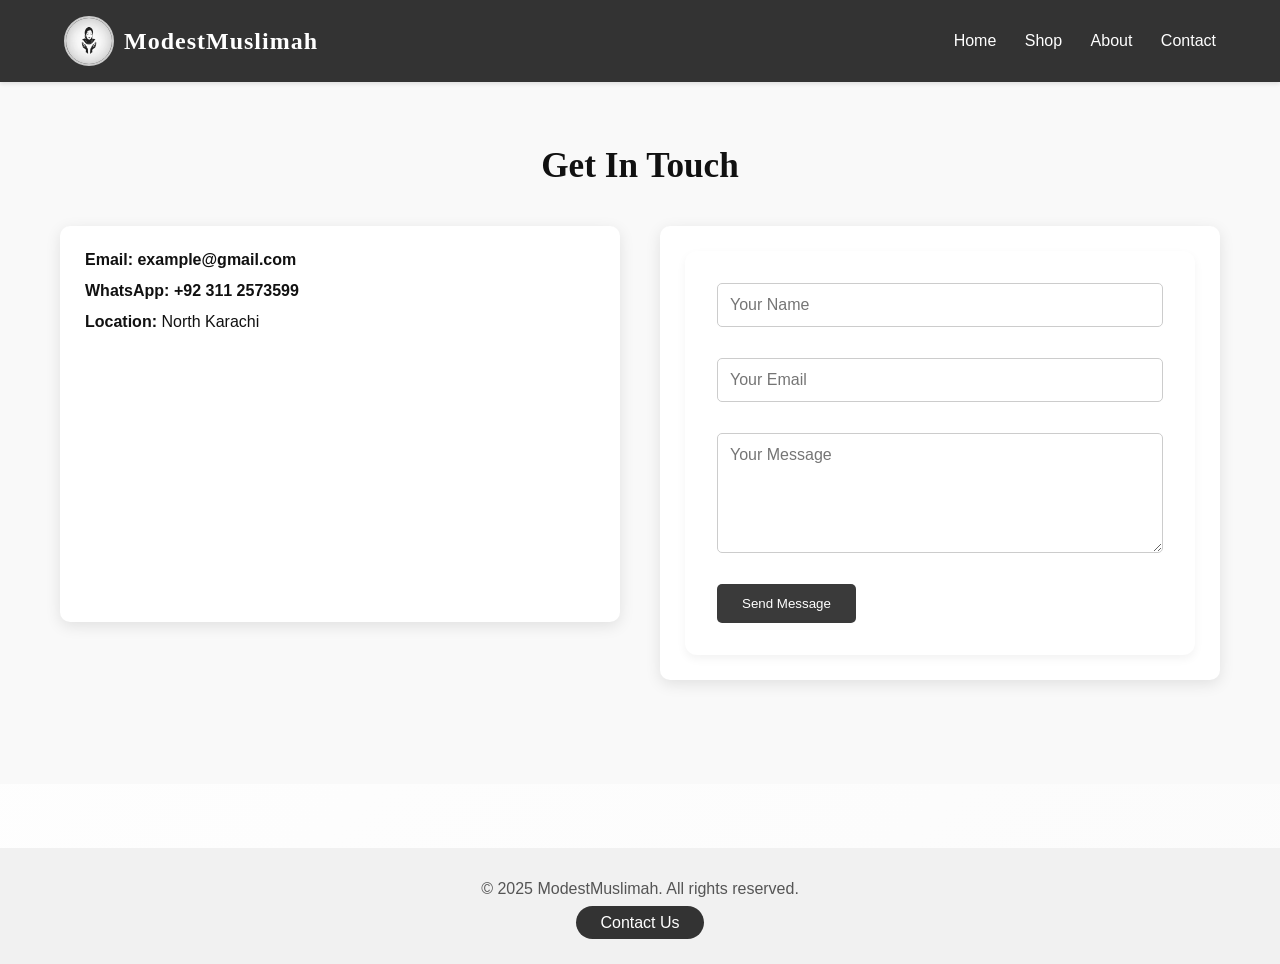
<file: contact.html>
<!DOCTYPE html>
<html lang="en">
<head>
  <meta charset="UTF-8" />
  <meta name="viewport" content="width=device-width, initial-scale=1.0"/>
  <title>Contact Us - ModestMuslimah</title>
  <link rel="stylesheet" href="style.css" />
</head>
<body>

  <!-- Animated Background -->
  <div class="animated-bg"></div>

  <!-- Header -->
  <header>
    <div class="nav">
      <div class="brand">
        <img src="IMG_20250804_132536_553.jpg" alt="ModestMuslimah Logo" class="logo-img">
        <h1>ModestMuslimah</h1>
      </div>
      <nav>
        <a href="index.html">Home</a>
        <a href="shop.html">Shop</a>
        <a href="about.html">About</a>
        <a href="contact.html" class="active">Contact</a>
      </nav>
    </div>
  </header>

<main class="shop contactus">
  <h2 class="section-title">Get In Touch</h2>

  <!-- Flex Container -->
  <div class="contact-container">

    <!-- Left Side: Contact Info + Map -->
    <div class="contact-left">
      <div class="contact-details">
        <p><strong>Email:</strong> <a href="mailto:example@gmail.com">example@gmail.com</a></p>
        <p><strong>WhatsApp:</strong> <a href="https://wa.me/923112573599" target="_blank">+92 311 2573599</a></p>
        <p><strong>Location:</strong> North Karachi</p>
      </div>

      <div class="contact-map">
        <iframe
          src="https://www.google.com/maps/embed?pb=!1m18!1m12!1m3!1d3623.778377209212!2d67.06092181500326!3d24.94438498404969!2m3!1f0!2f0!3f0!3m2!1i1024!2i768!4f13.1!3m3!1m2!1s0x3eb33d44020e3841%3A0x5a6b5ec4beee8874!2sNorth%20Karachi%2C%20Karachi%2C%20Sindh!5e0!3m2!1sen!2s!4v1688946056458!5m2!1sen!2s"
          loading="lazy"
          referrerpolicy="no-referrer-when-downgrade"
          style="border:0; width: 100%; height: 250px;"
        ></iframe>
      </div>
    </div>

    <!-- Right Side: Contact Form -->
    <div class="contact-right">
      <form class="contact-form" action="#" method="post">
        <input type="text" name="name" placeholder="Your Name" required />
        <input type="email" name="email" placeholder="Your Email" required />
        <textarea name="message" rows="5" placeholder="Your Message" required></textarea>
        <button type="submit" class="btn-buy">Send Message</button>
      </form>
    </div>

  </div>
</main>

  <!-- Footer -->
  <footer>
    <div class="footer-content">
      <p>&copy; 2025 ModestMuslimah. All rights reserved.</p>
      <a href="contact.html" class="contact-btn">Contact Us</a>
    </div>
  </footer>

</body>
</html>
</file>
<file: style.css>
/* Base styles */
* {
  margin: 0;
  padding: 0;
  box-sizing: border-box;
}

body {
  font-family: 'Open Sans', sans-serif;
  color: #111;
  background: #fff;
  position: relative;
  overflow-x: hidden;
}

/* Animated Background */
.animated-bg {
  position: fixed;
  top: 0;
  left: 0;
  width: 200%;
  height: 200%;
  background: linear-gradient(-45deg, #f5f5f5, #e2e8f0, #f5f5f5, #fff);
  background-size: 400% 400%;
  animation: gradientBG 20s ease infinite;
  z-index: -1;
}

@keyframes gradientBG {
  0% { background-position: 0% 50%; }
  50% { background-position: 100% 50%; }
  100% { background-position: 0% 50%; }
}

/* Navbar */
header {
  background: #333;
  padding: 1rem 0;
  position: sticky;
  top: 0;
  z-index: 999;
  box-shadow: 0 2px 4px rgba(0,0,0,0.1);
}

.nav {
  max-width: 1200px;
  margin: auto;
  display: flex;
  justify-content: space-between;
  align-items: center;
  padding: 0 1.5rem;
}

.brand {
  display: flex;
  align-items: center;
}

.logo-img {
  width: 50px;
  height: 50px;
  border-radius: 50%;
  margin-right: 10px;
  object-fit: cover;
  border: 2px solid #ccc;
}

.brand h1 {
  color: #fff;
  font-family: 'Playfair Display', serif;
  font-size: 1.5rem;
  letter-spacing: 1px;
}

nav a {
  color: #fff;
  margin-left: 1.5rem;
  text-decoration: none;
  font-weight: 500;
  position: relative;
}

nav a::after {
  content: "";
  position: absolute;
  bottom: -4px;
  left: 0;
  width: 0%;
  height: 2px;
  background: #fff;
  transition: width 0.3s ease;
}

nav a:hover::after {
  width: 100%;
}

/* Hero Section */
.hero {
  height: 90vh;
  display: flex;
  justify-content: center;
  align-items: center;
  flex-direction: column;
  text-align: center;
  padding: 2rem;
}

.hero-text h2 {
  font-size: 3rem;
  font-family: 'Playfair Display', serif;
  font-weight: 600;
  margin-bottom: 1rem;
  display: flex;
  flex-wrap: wrap;
  gap: 0.5rem;
}

.hero-text h2 span {
  opacity: 0;
  animation: wordIn 0.6s ease forwards;
}

.hero-text h2 span:nth-child(1) { animation-delay: 0.2s; }
.hero-text h2 span:nth-child(2) { animation-delay: 0.5s; }
.hero-text h2 span:nth-child(3) { animation-delay: 0.8s; }

@keyframes wordIn {
  from { opacity: 0; transform: translateY(20px); }
  to { opacity: 1; transform: translateY(0); }
}

.hero-text p {
  font-size: 1.2rem;
  color: #444;
  margin-bottom: 2rem;
  opacity: 0;
  animation: fadeIn 1s ease 1s forwards;
}

.cta {
  padding: 0.75rem 2rem;
  background: #111;
  color: #fff;
  text-decoration: none;
  border-radius: 25px;
  font-weight: 600;
  transition: background 0.3s ease;
  opacity: 0;
  animation: fadeIn 1s ease 1.5s forwards;
}

.cta:hover {
  background: #444;
}

@keyframes fadeIn {
  from { opacity: 0; }
  to { opacity: 1; }
}

/* Featured Images */
.featured .grid {
  max-width: 1200px;
  margin: 4rem auto;
  display: grid;
  grid-template-columns: repeat(auto-fit, minmax(250px, 1fr));
  gap: 1.5rem;
  padding: 0 1.5rem;
}

.featured img {
  width: 100%;
  height: 100%;
  border-radius: 12px;
  object-fit: cover;
  transition: transform 0.3s ease;
}

.featured img:hover {
  transform: scale(1.03);
}

/* Footer */
footer {
  background: #f1f1f1;
  padding: 2rem;
  text-align: center;
  margin-top: 4rem;
}

.footer-content p {
  color: #555;
  margin-bottom: 1rem;
}

.contact-btn {
  background: #333;
  color: #fff;
  padding: 0.5rem 1.5rem;
  border-radius: 20px;
  text-decoration: none;
  transition: background 0.3s ease;
}

.contact-btn:hover {
  background: #555;
}
/* Shop Section */
.shop {
  padding: 4rem 1.5rem;
  background: #f9f9f9;
}

.section-title {
  text-align: center;
  font-size: 2.2rem;
  font-family: 'Playfair Display', serif;
  margin-bottom: 2.5rem;
  color: #111;
}

.product-grid {
  display: grid;
  grid-template-columns: repeat(auto-fit, minmax(220px, 1fr));
  gap: 2rem;
  max-width: 1200px;
  margin: 0 auto;
}

.product {
  background: #fff;
  padding: 1rem;
  border-radius: 12px;
  box-shadow: 0 4px 8px rgba(0,0,0,0.05);
  text-align: center;
  transition: transform 0.3s ease;
}

.product:hover {
  transform: translateY(-5px);
}

.product img {
  width: 100%;
  height: 300px;
  object-fit: cover;
  border-radius: 8px;
  margin-bottom: 1rem;
}

.product h3 {
  font-size: 1.1rem;
  margin-bottom: 0.5rem;
  color: #333;
}

.product p {
  font-size: 1rem;
  color: #666;
  margin-bottom: 1rem;
}

.btn-buy {
  display: inline-block;
  background: #111;
  color: #fff;
  padding: 0.5rem 1rem;
  border-radius: 25px;
  text-decoration: none;
  transition: background 0.3s ease;
}

.btn-buy:hover {
  background: #444;
}
/* About Page Content */
/* About Us Page Enhancements */
.aboutus .about-content {
  max-width: 900px;
  margin: 0 auto;
  padding: 0 1.5rem;
  font-size: 1.05rem;
  color: #444;
  line-height: 1.8;
  font-family: 'Open Sans', sans-serif;
  background: #fff;
  border-radius: 12px;
  box-shadow: 0 4px 10px rgba(0, 0, 0, 0.05);
  padding: 2rem;
}

.aboutus .about-content p {
  margin-bottom: 1.5rem;
}
/* Contact Page */
.contactus .contact-grid {
  display: grid;
  grid-template-columns: 1fr 1fr;
  gap: 2rem;
  max-width: 1000px;
  margin: 0 auto;
  padding: 0 1.5rem;
}

@media (max-width: 768px) {
  .contactus .contact-grid {
    grid-template-columns: 1fr;
  }
}

.contact-info {
  background: #fff;
  padding: 2rem;
  border-radius: 12px;
  box-shadow: 0 4px 10px rgba(0,0,0,0.05);
  color: #444;
  font-size: 1.05rem;
  line-height: 1.8;
}

.contact-info a {
  color: #111;
  text-decoration: none;
}

.contact-form {
  background: #fff;
  padding: 2rem;
  border-radius: 12px;
  box-shadow: 0 4px 10px rgba(0,0,0,0.05);
  display: flex;
  flex-direction: column;
  gap: 1rem;
}

.contact-form input,
.contact-form textarea {
  width: 100%;
  padding: 0.75rem 1rem;
  border-radius: 8px;
  border: 1px solid #ccc;
  font-family: 'Open Sans', sans-serif;
  font-size: 1rem;
  color: #333;
}

.contact-form textarea {
  resize: vertical;
  min-height: 120px;
}

.contact-form .btn-buy {
  align-self: flex-start;
  cursor: pointer;
}
.contact-info {
  background: #fff;
  padding: 2rem;
  border-radius: 12px;
  box-shadow: 0 4px 8px rgba(0,0,0,0.05);
  color: #444;
  font-size: 1.05rem;
  line-height: 1.8;
  max-width: 500px; /* limit width so content doesn’t stretch too much */
  margin: 0 auto; /* center horizontally if container is wider */
  display: flex;
  flex-direction: column;
  gap: 1.5rem;
}

.contact-details p {
  margin-bottom: 0.8rem;
}

.contact-details a {
  color: #111;
  text-decoration: none;
  font-weight: 600;
}

.contact-container {
  display: flex;
  flex-wrap: wrap;
  gap: 40px;
  justify-content: center;
  align-items: flex-start;
  margin: 40px auto;
  max-width: 1200px;
  padding: 0 20px;
}

.contact-left, .contact-right {
  flex: 1 1 45%;
  background-color: #fff;
  padding: 25px;
  border-radius: 10px;
  box-shadow: 0 4px 15px rgba(0,0,0,0.1);
}

/* Optional: Style the form */
.contact-form input,
.contact-form textarea {
  width: 100%;
  margin-bottom: 15px;
  padding: 12px;
  border-radius: 5px;
  border: 1px solid #ccc;
  font-family: inherit;
}

.contact-form button {
  background-color: #3a3a3a;
  color: #fff;
  padding: 12px 25px;
  border: none;
  border-radius: 5px;
  cursor: pointer;
}

.contact-form button:hover {
  background-color: #555;
}
</file>
